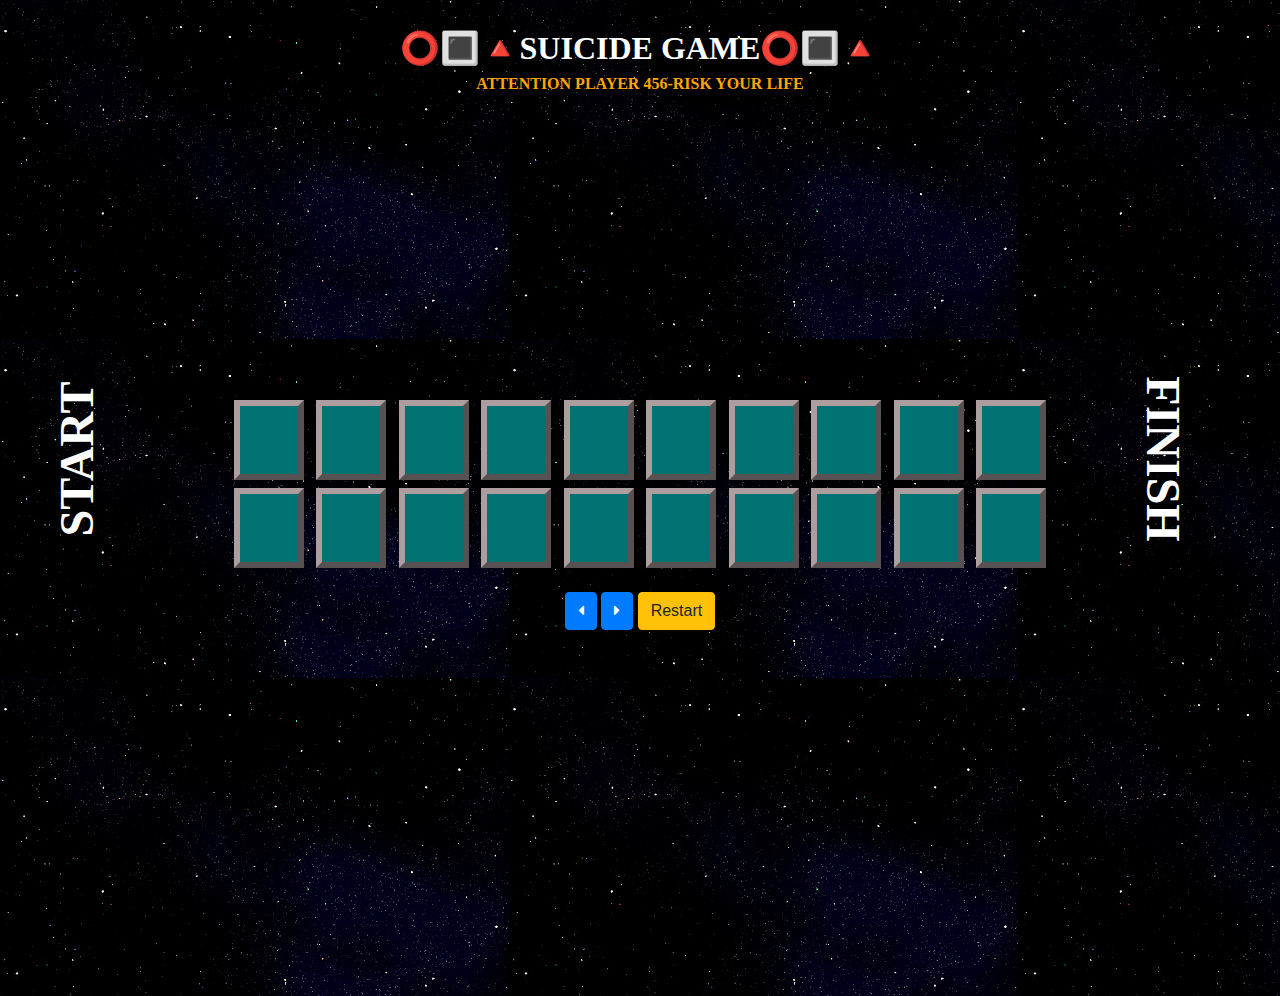
<file: index.html>
<!DOCTYPE html>
<html lang="en">

<head>
    <title>Bootstrap Example</title>
    <meta charset="utf-8">
    <meta name="viewport" content="width=device-width, initial-scale=1">
    <link rel="stylesheet" href="https://maxcdn.bootstrapcdn.com/bootstrap/4.5.2/css/bootstrap.min.css">
    <script src="https://ajax.googleapis.com/ajax/libs/jquery/3.5.1/jquery.min.js"></script>
    <script src="https://cdnjs.cloudflare.com/ajax/libs/popper.js/1.16.0/umd/popper.min.js"></script>
    <script src="https://maxcdn.bootstrapcdn.com/bootstrap/4.5.2/js/bootstrap.min.js"></script>
    <link rel="stylesheet" href="https://cdnjs.cloudflare.com/ajax/libs/font-awesome/4.7.0/css/font-awesome.min.css">
    <script src="squid game.js"></script>
    <link rel="stylesheet" href="squid game.css">
</head>

<body>
    <audio controls autoplay loop style="width: 0px; height: 0px; ">
		<source src="the-squid-game-theme-_-bgm-ringtone.mp3" type="audio/mpeg">
	</audio>
    <div class="p20"><p20>⭕🔳🔺SUICIDE GAME⭕🔳🔺 </p20><br><p21 id='p21'>ATTENTION PLAYER 456-RISK YOUR LIFE</p21></div>
    
    <div class="main">
        <div class="start">
            <p>START</p>
        </div>
        <div class='cont'>
            <div class="way">
                <div class="track">
                    <input type="button" id='1'></input>
                    <input type="button" id='3'></input>
                    <input type="button" id='5'></input>
                    <input type="button" id='7'></input>
                    <input type="button" id='9'></input>
                    <input type="button" id='11'></input>
                    <input type="button" id='13'></input>
                    <input type="button" id='15'></input>
                    <input type="button" id='17'></input>
                    <input type="button" id='19'></input>
                </div>
                <div class="track">
                    <input type="button" id="2"></input>
                    <input type="button" id="4"></input>
                    <input type="button" id="6"></input>
                    <input type="button" id="8"></input>
                    <input type="button" id="10"></input>
                    <input type="button" id="12"></input>
                    <input type="button" id="14"></input>
                    <input type="button" id="16"></input>
                    <input type="button" id="18"></input>
                    <input type="button" id="20"></input>
                </div>
            </div>
            <br>
            <div>
                
                <button class="btn btn-primary" id="left" onclick="L()"><i class="fa fa-caret-left"></i></button>
                <button class="btn btn-primary" id="right" onclick="R()"><i class="fa fa-caret-right"></i></button>
                <input class="btn btn-warning" type="button" onclick="re()" value='Restart'></input>
                
            </div>
        </div>
        <div class="finish">
            <p>FINISH</p>
        </div>
    </div>

</body>

</html>
</file>
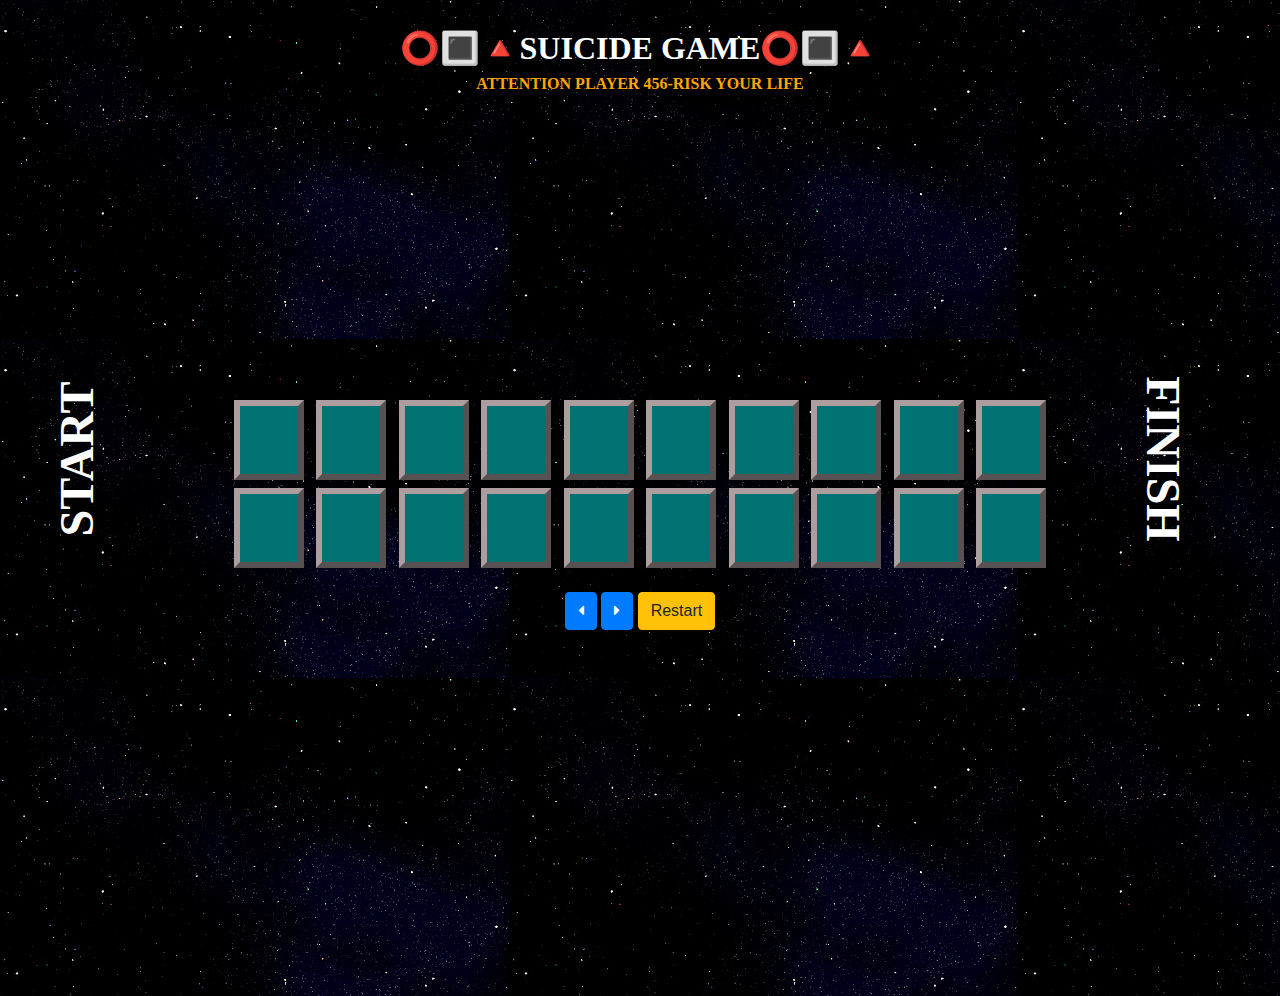
<file: squid game.html>
<!DOCTYPE html>
<html lang="en">

<head>
    <title>Bootstrap Example</title>
    <meta charset="utf-8">
    <meta name="viewport" content="width=device-width, initial-scale=1">
    <link rel="stylesheet" href="https://maxcdn.bootstrapcdn.com/bootstrap/4.5.2/css/bootstrap.min.css">
    <script src="https://ajax.googleapis.com/ajax/libs/jquery/3.5.1/jquery.min.js"></script>
    <script src="https://cdnjs.cloudflare.com/ajax/libs/popper.js/1.16.0/umd/popper.min.js"></script>
    <script src="https://maxcdn.bootstrapcdn.com/bootstrap/4.5.2/js/bootstrap.min.js"></script>
    <link rel="stylesheet" href="https://cdnjs.cloudflare.com/ajax/libs/font-awesome/4.7.0/css/font-awesome.min.css">
    <script src="squid game.js"></script>
    <link rel="stylesheet" href="squid game.css">
</head>

<body>
    <audio controls autoplay loop style="width: 0px; height: 0px; ">
		<source src="the-squid-game-theme-_-bgm-ringtone.mp3" type="audio/mpeg">
	</audio>
    <div class="p20"><p20>⭕🔳🔺SUICIDE GAME⭕🔳🔺 </p20><br><p21 id='p21'>ATTENTION PLAYER 456-RISK YOUR LIFE</p21></div>
    
    <div class="main">
        <div class="start">
            <p>START</p>
        </div>
        <div class='cont'>
            <div class="way">
                <div class="track">
                    <input type="button" id='1'></input>
                    <input type="button" id='3'></input>
                    <input type="button" id='5'></input>
                    <input type="button" id='7'></input>
                    <input type="button" id='9'></input>
                    <input type="button" id='11'></input>
                    <input type="button" id='13'></input>
                    <input type="button" id='15'></input>
                    <input type="button" id='17'></input>
                    <input type="button" id='19'></input>
                </div>
                <div class="track">
                    <input type="button" id="2"></input>
                    <input type="button" id="4"></input>
                    <input type="button" id="6"></input>
                    <input type="button" id="8"></input>
                    <input type="button" id="10"></input>
                    <input type="button" id="12"></input>
                    <input type="button" id="14"></input>
                    <input type="button" id="16"></input>
                    <input type="button" id="18"></input>
                    <input type="button" id="20"></input>
                </div>
            </div>
            <br>
            <div>
                
                <button class="btn btn-primary" id="left" onclick="L()"><i class="fa fa-caret-left"></i></button>
                <button class="btn btn-primary" id="right" onclick="R()"><i class="fa fa-caret-right"></i></button>
                <input class="btn btn-warning" type="button" onclick="re()" value='Restart'></input>
                
            </div>
        </div>
        <div class="finish">
            <p>FINISH</p>
        </div>
    </div>

</body>

</html>
</file>
<file: squid game.css>
body {
    background: url("squid game.jpg");
    overflow-y: hidden;
}

.main {
    display: flex;
    flex-direction: row;
}

.cont {
    display: flex;
    flex-grow: 1;
    flex-direction: column;
    justify-content: center;
    align-items: center;
    
    margin-top: -70px;
    /* top: 50%;
    transform: translateY(-50%); */
}

P21 {
    font-weight: bolder;
    font-family: cursive;
    font-size: 1rem;
    text-align: center;
    color: orange;
    background-color: transparent;
}

.p20 {
    text-align: center;
}

p20 {
    font-weight: bolder;
    font-family: cursive;
    font-size: 2rem;
    text-align: center;
    color: white;
    background-color: transparent;
}

.start {
    width: 200px;
    height: 100vh;
    background-color: transparent;
    border-top-right-radius: 50px;
    border-bottom-right-radius: 50px;
    text-align: center;
}

.start p {
    font-size: 3rem;
    position: absolute;
    top: 47%;
    color: white;
    font-family: cursive;
    font-weight: bolder;
    transform: translateY(-42%);
    transform: rotate(270deg);
}

.finish p {
    font-size: 3rem;
    position: absolute;
    top: 47%;
    color: white;
    font-family: cursive;
    font-weight: bolder;
    transform: translateY(-42%);
    /* transform: rotate(270deg); */
    transform: rotate(90deg);
}

.finish {
    width: 200px;
    height: 100vh;
    background-color: transparent;
    border-top-left-radius: 50px;
    border-bottom-left-radius: 50px;
}

.track {
    width: 100%;
    margin-top: 8px;
    padding: 0 10px;
    /* height: 80px; */
}

.track input {
    width: 70px;
    height: 80px;
    margin: 0 4px;
    background-color: rgb(1, 114, 114);
    border-width: 6px;
    border-color: rgb(172, 158, 158);
    font-weight: bold;
    font-family: cursive;
}
</file>
